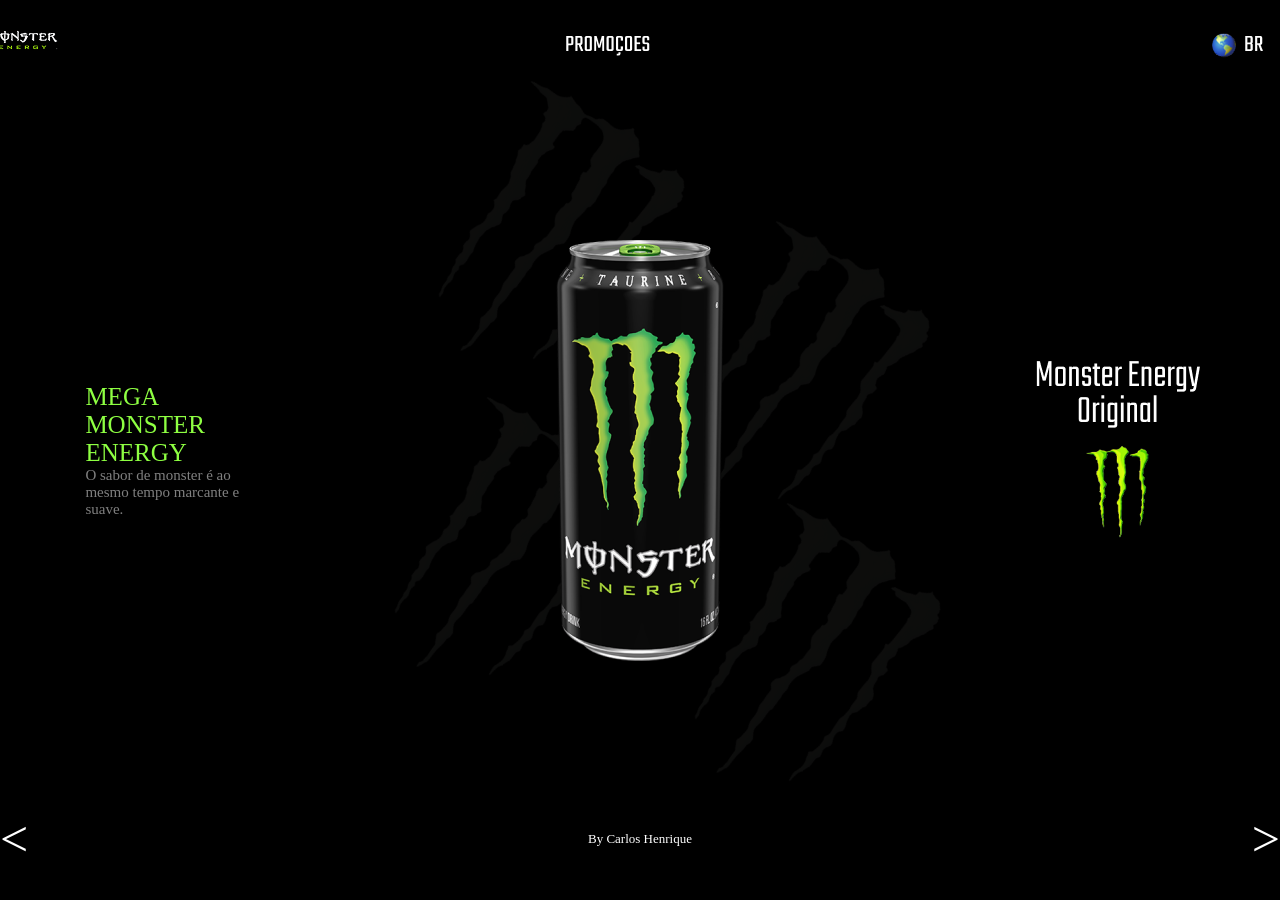
<file: index.html>
<!DOCTYPE html>
<html lang="ptbr">
<head>
    <meta charset="UTF-8">
    <meta name="viewport" content="width=device-width, initial-scale=1.0">
    <link rel="stylesheet" href="style.css">
    <title>Monster</title>
</head>
<body>
    <div class="coluna">
        <header>
            <img src="header.png" class="cima" alt="">
        </header>
    <div class="pai_meio">
        <nav>
            <span class="texto1">MEGA <br> MONSTER <br> ENERGY
                <div class="texto2"> O sabor de monster é ao <br>
                    mesmo tempo marcante e <br> suave.
                </div>
            </span>
        </nav>
        <article>
            <img src="background.png" class="fundo" alt="">
            <img src="moster.png" class="lata" alt="">
        </article>
        <aside>
            <img src="moster type.png" class="logo" alt="">
        </aside>
    </div>
        <footer>
            <div class="setas">
                <span><</span>
            <span class="texto3">By Carlos Henrique</span>
                <span>></span>
            </div>
        </footer>
    </div>
</body>
</html>
</file>
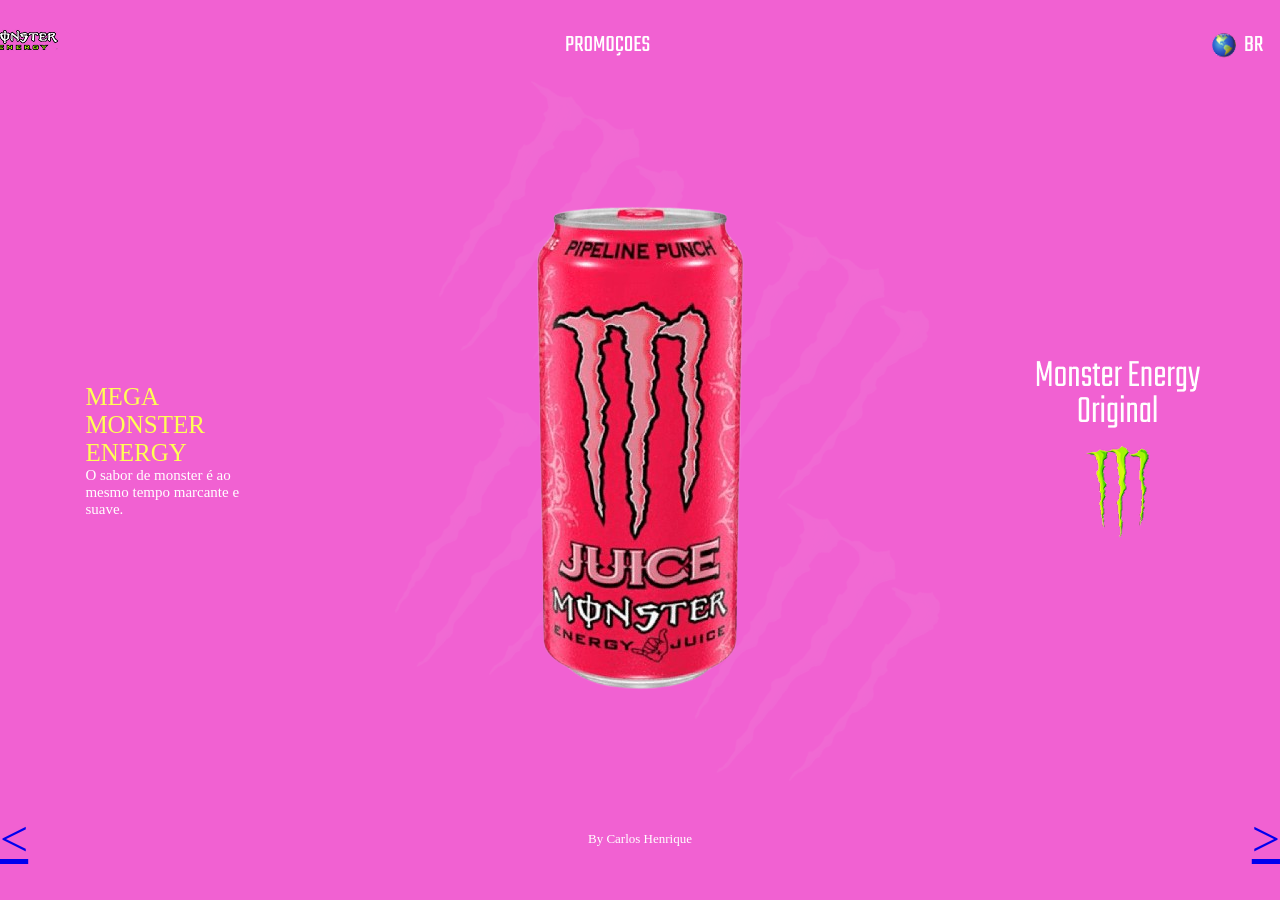
<file: index2.html>
<!DOCTYPE html>
<html lang="ptbr">
<head>
    <meta charset="UTF-8">
    <meta name="viewport" content="width=device-width, initial-scale=1.0">
    <link rel="stylesheet" href="style2.css">
    <title>Monster</title>
</head>
<body>
    <div class="coluna">
        <header>
            <img src="header.png" class="cima" alt="">
        </header>
    <div id="#grade" class="pai_meio">
        <nav>
            <span class="texto1">MEGA <br> MONSTER <br> ENERGY
                <div class="texto2"> O sabor de monster é ao <br>
                    mesmo tempo marcante e <br> suave.
                </div>
            </span>
        </nav>
        <article>
            <img src="background.png" class="fundo" alt="">
            <img src="Monster Rosa.png" class="lata" alt="">
        </article>
        <aside>
            <img src="moster type.png" class="logo" alt="">
        </aside>
    </div>
        <footer>
            <div class="setas">
                <a href="index3.html">
                    <span class="seta1"><</span>
                </a>
            <span class="texto3">By Carlos Henrique</span>
                <a href="index.html">
                    <span class="seta2">></span>
                </a>
            </div>
        </footer>
    </div>
</body>
</html>
</file>
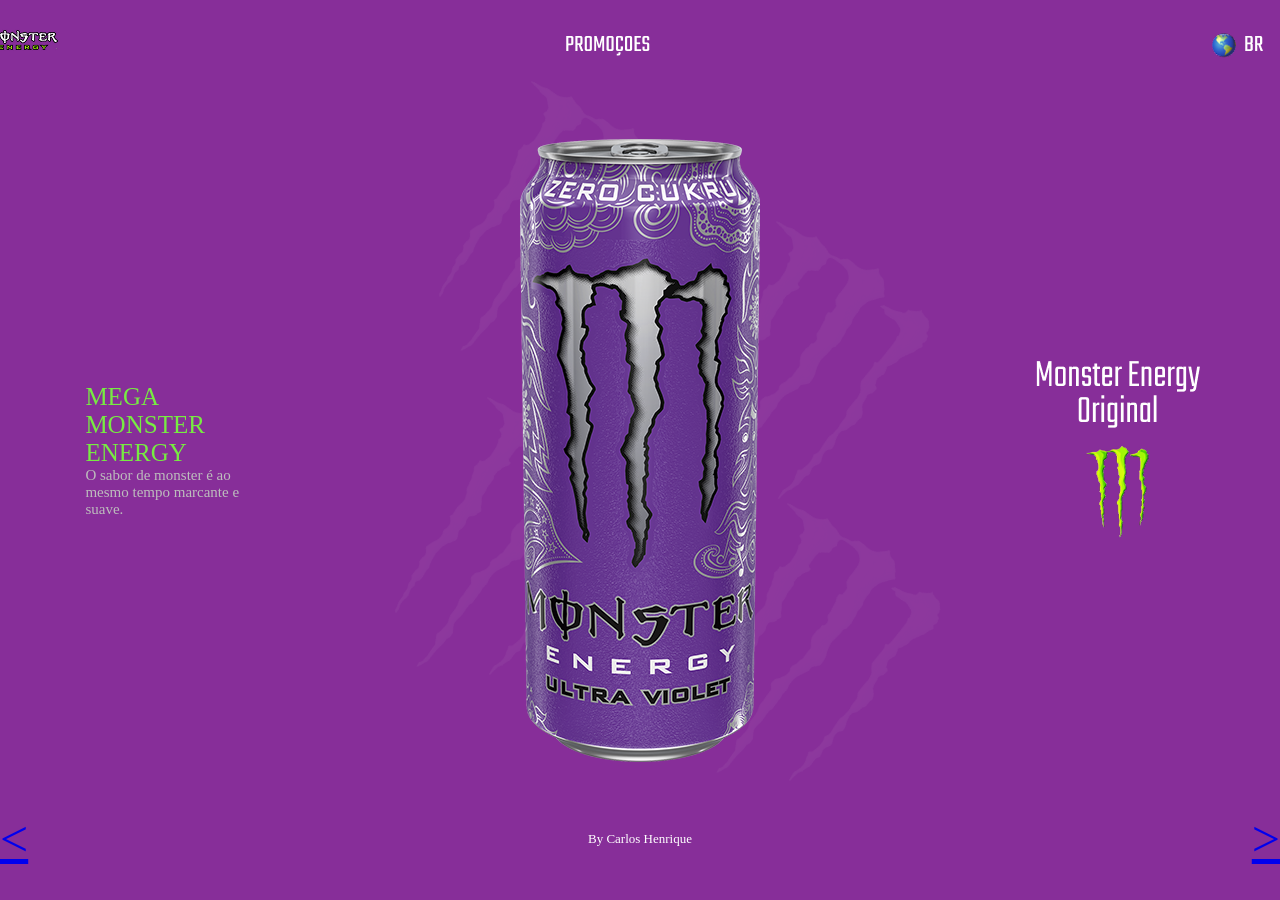
<file: index3.html>
<!DOCTYPE html>
<html lang="ptbr">
<head>
    <meta charset="UTF-8">
    <meta name="viewport" content="width=device-width, initial-scale=1.0">
    <link rel="stylesheet" href="style3.css">
    <title>Monster</title>
</head>
<body>
    <div class="coluna">
        <header>
            <img src="header.png" class="cima" alt="">
        </header>
    <div class="pai_meio">
        <nav>
            <span class="texto1">MEGA <br> MONSTER <br> ENERGY
                <div class="texto2"> O sabor de monster é ao <br>
                    mesmo tempo marcante e <br> suave.
                </div>
            </span>
        </nav>
        <article>
            <img src="background.png" class="fundo" alt="">
            <img src="Monster roxo.png" class="lata" alt="">
        </article>
        <aside>
            <img src="moster type.png" class="logo" alt="">
        </aside>
    </div>
        <footer>
            <div class="setas">
                <a href="index.html">
                    <span class="seta1"><</span>
                </a>
            <span class="texto3">By Carlos Henrique</span>
                <a href="index2.html">
                    <span class="seta2">></span>
                </a>
            </div>
        </footer>
    </div>
</body>
</html>
</file>
<file: style.css>
*{
    padding: 0;
    margin: 0;
    box-sizing: border-box;
}

body{
    display: flex;
    flex-direction: column;
    height: 100vh;
    background-color: black;
}

header{
    display: flex;
    flex-direction: column;
    justify-content: center;
    align-items: center;
    height: 10vh;
    width: 95vw;
}

.cima{
    display: flex;
    flex-direction: column;
    justify-content: center;
    align-items: center; 
}

.pai_meio{
    display: flex;
    flex-direction: row;
    align-items: center;
    height: 80vh;
    width: 100vw;
}

nav{
    display: flex;
    flex-direction: row;
    justify-content: center;
    align-items: center;
    height: 80vh;
    width: 40vw;
    position: relative;
}

.texto1{
    font-size: 25px;
    justify-content: center;
    align-items: center;
    position: relative;
    color: rgb(142, 255, 66);
}

.texto2{
    font-size: 15px;
    position: relative;
    color: gray;
}

article{
    display: flex;
    flex-direction: row;
    justify-content: center;
    align-items: center;
    height: 80vh;
    width: 60vw;
    position: relative;
}

.fundo{
    display: flex;
    flex-direction: column;
    justify-content: center;
    align-items: center;
    position: relative;
}

.lata{
    align-items: center;
    justify-content: center;
    align-content: center;
    position: absolute;
    z-index: 10;
}

aside{
    display: flex;
    flex-direction: row;
    justify-content: center;
    align-items: center;
    position: relative;
    height: 80vh;
    width: 40vw;
}

.logo{
    display: flex;
    flex-direction: row;
    justify-content: center;
    align-items: center;
    position: relative;
}

footer{
    display: flex;
    flex-direction: column;
    height: 10vh;
    width: 100vw;
    position: relative;
}

.setas{
    font-size: 50px;
    color: white;
    display: flex;
    justify-content: space-between;
}

.texto3{
    display: flex;
    flex-direction: column;
    justify-content: center;
    align-items: center;
    font-size: 13px;
    color: white;
}

@media (max-width:1024px ) {
    body{
        display: flex;
        flex-direction: row;
    }

    .coluna{
        display: flex;
        flex-direction: column;
        position: relative;
    }

    header{
        display: flex;
        flex-direction: column;
        height: 10vh;
        width: 100vw;
    }

    .cima{
        display: flex;
        flex-direction: column;
        align-items: center;
        justify-content: center;
        flex-wrap: wrap;
        margin: 16px;
        width: 100vw;
        aspect-ratio: 64/4;
    }

    footer{
        display: flex;
        flex-direction: column;
        justify-content: space-between;
        height: 10vh;
        width: 100vw;
    }

    .setas{
        display: flex;
        justify-content: first baseline;
        justify-content: space-around;
        font-size: 50px;
        color: white;
    }

    .texto3{
        white-space: nowrap;
        display: flex;
        flex-direction: column;
        justify-content: center;
        align-items: center;
        font-size: 12px;
        color: white;
    }

    .pai_meio{
        display: flex;
        flex-direction: row;
        justify-content: center;
        align-items: center;
        position: relative;
        height: 80vh;
        width: 100vw;
    }

    nav{
        display: flex;
        flex-direction: row;
        justify-content: center;
        align-items: center;
        height: 90vh;
        width: 50vw;
        position: relative;
    }

    .texto1{
        display: flex;
        flex-direction: row;
        font-size: 20px;
        justify-content: start;
        align-items: center;
        position: relative;
        left: 40px;
        color: rgb(123, 255, 83);
    }

    .texto2{
        white-space: nowrap;
        justify-content: start;
        align-items: center;
        font-size: 15px;
        position: relative;
        left: -100px;
        top: 85px;
        color: gray;
    }

    .fundo{
        display: none;
    }

    .lata{
        display: flex;
        flex-direction: row;
        justify-content: center;
        align-items: center;
    }

    article{
        display: flex;
        flex-direction: row;
        justify-content: center;
        align-items: center;
        height: 90vh;
        width: 50vw;
    }

    aside{
        display: none;
        flex-direction: row;
    }
    
}
</file>
<file: style2.css>
*{
    padding: 0;
    margin: 0;
    box-sizing: border-box;
}

body{
    display: flex;
    flex-direction: column;
    height: 100vh;
    background-color: rgb(241, 97, 210);
}

header{
    display: flex;
    flex-direction: column;
    justify-content: center;
    align-items: center;
    height: 10vh;
    width: 95vw;
}

.cima{
    display: flex;
    flex-direction: column;
    justify-content: center;
    align-items: center; 
}

.pai_meio{
    display: flex;
    flex-direction: row;
    align-items: center;
    height: 80vh;
    width: 100vw;
}

nav{
    display: flex;
    flex-direction: row;
    justify-content: center;
    align-items: center;
    height: 80vh;
    width: 40vw;
    position: relative;
}

.texto1{
    font-size: 25px;
    justify-content: center;
    align-items: center;
    position: relative;
    color: rgb(255, 255, 84);
}

.texto2{
    font-size: 15px;
    position: relative;
    color: rgb(255, 255, 255);
}

article{
    display: flex;
    flex-direction: row;
    justify-content: center;
    align-items: center;
    height: 80vh;
    width: 60vw;
    position: relative;
}

.fundo{
    display: flex;
    flex-direction: column;
    justify-content: center;
    align-items: center;
    position: relative;
}

.lata{
    align-items: center;
    justify-content: center;
    align-content: center;
    position: absolute;
    z-index: 10;
}

aside{
    display: flex;
    flex-direction: row;
    justify-content: center;
    align-items: center;
    position: relative;
    height: 80vh;
    width: 40vw;
}

.logo{
    display: flex;
    flex-direction: row;
    justify-content: center;
    align-items: center;
    position: relative;
}

footer{
    display: flex;
    flex-direction: column;
    height: 10vh;
    width: 100vw;
    position: relative;
}

.setas{
    font-size: 50px;
    text-decoration: none;
    color: white;
    display: flex;
    justify-content: space-between;
}

.texto3{
    display: flex;
    flex-direction: column;
    justify-content: center;
    align-items: center;
    font-size: 13px;
    color: white;
}

@media (max-width:1024px ) {
    body{
        display: flex;
        flex-direction: row;
    }

    .coluna{
        display: flex;
        flex-direction: column;
        position: relative;
    }

    header{
        display: flex;
        flex-direction: column;
        height: 10vh;
        width: 100vw;
    }

    .cima{
        display: flex;
        flex-direction: column;
        align-items: center;
        justify-content: center;
        flex-wrap: wrap;
        margin: 16px;
        width: 100vw;
        aspect-ratio: 64/4;
    }

    footer{
        display: flex;
        flex-direction: column;
        justify-content: space-between;
        height: 10vh;
        width: 100vw;
    }

    .setas{
        display: flex;
        justify-content: first baseline;
        justify-content: space-around;
        font-size: 50px;
        color: white;
    }

    .texto3{
        white-space: nowrap;
        display: flex;
        flex-direction: column;
        justify-content: center;
        align-items: center;
        font-size: 12px;
        color: white;
    }

    .pai_meio{
        display: flex;
        flex-direction: row;
        justify-content: center;
        align-items: center;
        position: relative;
        height: 80vh;
        width: 100vw;
    }

    nav{
        display: flex;
        flex-direction: row;
        justify-content: center;
        align-items: center;
        height: 90vh;
        width: 50vw;
        position: relative;
    }

    .texto1{
        display: flex;
        flex-direction: row;
        font-size: 20px;
        justify-content: start;
        align-items: center;
        position: relative;
        left: 40px;
        color: rgb(123, 255, 83);
    }

    .texto2{
        white-space: nowrap;
        justify-content: start;
        align-items: center;
        font-size: 15px;
        position: relative;
        left: -100px;
        top: 85px;
        color: gray;
    }

    .fundo{
        display: none;
    }

    .lata{
        display: flex;
        flex-direction: row;
        justify-content: center;
        align-items: center;
    }

    article{
        display: flex;
        flex-direction: row;
        justify-content: center;
        align-items: center;
        height: 90vh;
        width: 50vw;
    }

    aside{
        display: none;
        flex-direction: row;
    }
    
}
</file>
<file: style3.css>
*{
    padding: 0;
    margin: 0;
    box-sizing: border-box;
}

body{
    display: flex;
    flex-direction: column;
    height: 100vh;
    background-color: rgb(135, 46, 153);
}

header{
    display: flex;
    flex-direction: column;
    justify-content: center;
    align-items: center;
    height: 10vh;
    width: 95vw;
}

.cima{
    display: flex;
    flex-direction: column;
    justify-content: center;
    align-items: center; 
}

.pai_meio{
    display: flex;
    flex-direction: row;
    align-items: center;
    height: 80vh;
    width: 100vw;
}

nav{
    display: flex;
    flex-direction: row;
    justify-content: center;
    align-items: center;
    height: 80vh;
    width: 40vw;
    position: relative;
}

.texto1{
    font-size: 25px;
    justify-content: center;
    align-items: center;
    position: relative;
    color: rgb(119, 235, 66);
}

.texto2{
    font-size: 15px;
    position: relative;
    color: rgb(189, 189, 189);
}

article{
    display: flex;
    flex-direction: row;
    justify-content: center;
    align-items: center;
    height: 80vh;
    width: 60vw;
    position: relative;
}

.fundo{
    display: flex;
    flex-direction: column;
    justify-content: center;
    align-items: center;
    position: relative;
}

.lata{
    align-items: center;
    justify-content: center;
    align-content: center;
    position: absolute;
    z-index: 10;
}

aside{
    display: flex;
    flex-direction: row;
    justify-content: center;
    align-items: center;
    position: relative;
    height: 80vh;
    width: 40vw;
}

.logo{
    display: flex;
    flex-direction: row;
    justify-content: center;
    align-items: center;
    position: relative;
}

footer{
    display: flex;
    flex-direction: column;
    height: 10vh;
    width: 100vw;
    position: relative;
}

.setas{
    font-size: 50px;
    text-decoration: none;
    color: white;
    display: flex;
    justify-content: space-between;
}

.texto3{
    display: flex;
    flex-direction: column;
    justify-content: center;
    align-items: center;
    font-size: 13px;
    color: white;
}

@media (max-width:1024px ) {
    body{
        display: flex;
        flex-direction: row;
    }

    .coluna{
        display: flex;
        flex-direction: column;
        position: relative;
    }

    header{
        display: flex;
        flex-direction: column;
        height: 10vh;
        width: 100vw;
    }

    .cima{
        display: flex;
        flex-direction: column;
        align-items: center;
        justify-content: center;
        flex-wrap: wrap;
        margin: 16px;
        width: 100vw;
        aspect-ratio: 64/4;
    }

    footer{
        display: flex;
        flex-direction: column;
        justify-content: space-between;
        height: 10vh;
        width: 100vw;
    }

    .setas{
        display: flex;
        justify-content: first baseline;
        justify-content: space-around;
        font-size: 50px;
        color: white;
    }

    .texto3{
        white-space: nowrap;
        display: flex;
        flex-direction: column;
        justify-content: center;
        align-items: center;
        font-size: 12px;
        color: white;
    }

    .pai_meio{
        display: flex;
        flex-direction: row;
        justify-content: center;
        align-items: center;
        position: relative;
        height: 80vh;
        width: 100vw;
    }

    nav{
        display: flex;
        flex-direction: row;
        justify-content: center;
        align-items: center;
        height: 90vh;
        width: 50vw;
        position: relative;
    }

    .texto1{
        display: flex;
        flex-direction: row;
        font-size: 20px;
        justify-content: start;
        align-items: center;
        position: relative;
        left: 40px;
        color: rgb(123, 255, 83);
    }

    .texto2{
        white-space: nowrap;
        justify-content: start;
        align-items: center;
        font-size: 15px;
        position: relative;
        left: -100px;
        top: 85px;
        color: gray;
    }

    .fundo{
        display: none;
    }

    .lata{
        display: flex;
        flex-direction: row;
        justify-content: center;
        align-items: center;
        aspect-ratio: 6/12;
    }

    article{
        display: flex;
        flex-direction: row;
        justify-content: center;
        align-items: center;
        height: 90vh;
        width: 50vw;
    }

    aside{
        display: none;
        flex-direction: row;
    }
    
}
</file>
